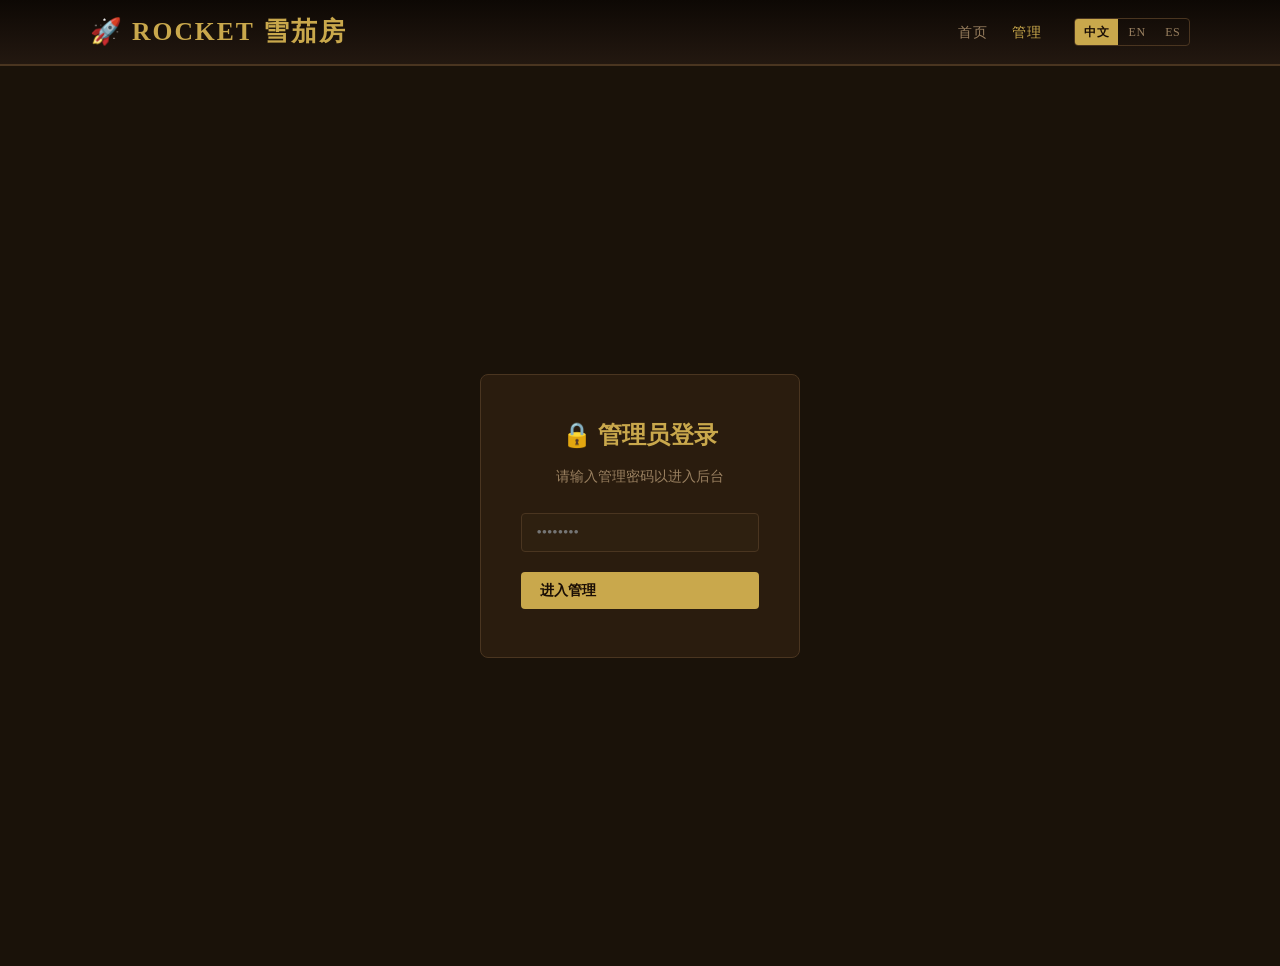
<file: admin.html>
<!DOCTYPE html>
<html lang="zh-CN">
<head>
  <meta charset="UTF-8">
  <meta name="viewport" content="width=device-width, initial-scale=1.0">
  <title>管理面板 — Rocket 雪茄房</title>
  <link rel="stylesheet" href="css/style.css">
</head>
<body>

<header>
  <div class="header-inner">
    <div class="logo"><span>🚀</span> <span data-i18n="site_name">Rocket 雪茄房</span></div>
    <nav>
      <a href="index.html" data-i18n="nav_home">首页</a>
      <a href="admin.html" class="active" data-i18n="nav_admin">管理</a>
      <div class="lang-switcher">
        <button class="lang-btn" data-lang="zh">中文</button>
        <button class="lang-btn" data-lang="en">EN</button>
        <button class="lang-btn" data-lang="es">ES</button>
      </div>
    </nav>
  </div>
</header>

<div class="password-screen" id="passwordScreen">
  <div class="password-box">
    <h2 data-i18n="pw_title">🔒 管理员登录</h2>
    <p data-i18n="pw_hint">请输入管理密码以进入后台</p>
    <div class="form-group">
      <input type="password" id="passwordInput" placeholder="••••••••" autocomplete="current-password">
    </div>
    <button class="btn btn-primary" style="width:100%" onclick="checkPassword()" data-i18n="pw_btn">进入管理</button>
    <div class="error" id="passwordError"></div>
  </div>
</div>

<div id="adminMain" style="display:none">
  <div class="admin-wrap">
    <div style="display:flex;align-items:center;justify-content:space-between;margin-bottom:1.5rem">
      <h2 data-i18n="admin_title">📋 文章管理</h2>
      <div style="display:flex;gap:0.75rem">
        <button class="btn btn-primary" onclick="openModal()" data-i18n="btn_add">＋ 添加雪茄</button>
        <button class="btn btn-secondary btn-sm" onclick="logout()" data-i18n="btn_logout">退出登录</button>
      </div>
    </div>
    <div class="admin-post-list" id="adminList"></div>
  </div>
</div>

<!-- 弹窗 -->
<div class="modal-overlay" id="modalOverlay" style="display:none" onclick="closeModalOnBg(event)">
  <div class="modal">
    <h3 id="modalTitle">添加新雪茄</h3>
    <input type="hidden" id="editId">

    <!-- 多语言内容标签 -->
    <div class="form-content-notice" data-i18n="form_content_notice">📝 以下字段可分三种语言填写</div>
    <div class="form-lang-tabs" id="formLangTabs">
      <button class="form-lang-tab active" data-form-lang="zh">🇨🇳 中文</button>
      <button class="form-lang-tab" data-form-lang="en">🇬🇧 English</button>
      <button class="form-lang-tab" data-form-lang="es">🇪🇸 Español</button>
    </div>

    <div class="form-group">
      <label data-i18n="lbl_art_title">标题 *</label>
      <input type="text" id="fTitle">
    </div>
    <div class="form-group">
      <label data-i18n="lbl_tags">标签（逗号分隔）</label>
      <input type="text" id="fTags">
    </div>
    <div class="form-group">
      <label data-i18n="lbl_body">雪茄简介 *</label>
      <textarea id="fBody" style="min-height:100px"></textarea>
    </div>
    <div class="form-group">
      <label data-i18n="lbl_notes">品鉴笔记</label>
      <textarea id="fNotes" style="min-height:130px"></textarea>
    </div>

    <hr style="border-color:var(--border);margin:1.25rem 0">

    <!-- 封面图片上传 -->
    <div class="form-group">
      <label data-i18n="lbl_cover">封面图片</label>
      <div class="upload-area" id="uploadArea" onclick="document.getElementById('fileInput').click()">
        <img id="coverPreview" style="display:none;width:100%;max-height:200px;object-fit:cover;border-radius:4px">
        <div id="uploadPlaceholder">
          <div style="font-size:2rem">📷</div>
          <div data-i18n="upload_btn" style="color:var(--gold);margin-top:0.5rem">上传照片</div>
          <div style="font-size:0.8rem;color:var(--text-muted);margin-top:0.25rem">点击选择图片</div>
        </div>
      </div>
      <input type="file" id="fileInput" accept="image/*" style="display:none">
      <div style="margin-top:0.5rem;font-size:0.8rem;color:var(--text-muted)" data-i18n="upload_or">或粘贴图片链接</div>
      <input type="text" id="fCover" placeholder="https://..." style="margin-top:0.4rem">
    </div>

    <!-- 共用字段 -->
    <div class="form-row">
      <div class="form-group">
        <label data-i18n="lbl_brand">品牌</label>
        <input type="text" id="fBrand" data-i18n-placeholder="ph_brand">
      </div>
      <div class="form-group">
        <label data-i18n="lbl_origin">产地</label>
        <input type="text" id="fOrigin" data-i18n-placeholder="ph_origin">
      </div>
    </div>
    <div class="form-row">
      <div class="form-group">
        <label data-i18n="lbl_vitola">茄型</label>
        <input type="text" id="fVitola" data-i18n-placeholder="ph_vitola">
      </div>
      <div class="form-group">
        <label data-i18n="lbl_strength">口感强度</label>
        <select id="fStrength">
          <option value="清淡" data-i18n="strength_light">清淡</option>
          <option value="中等" data-i18n="strength_medium" selected>中等</option>
          <option value="浓郁" data-i18n="strength_full">浓郁</option>
        </select>
      </div>
    </div>
    <div class="form-row">
      <div class="form-group">
        <label data-i18n="lbl_wrapper">茄衣</label>
        <input type="text" id="fWrapper" data-i18n-placeholder="ph_wrapper">
      </div>
      <div class="form-group">
        <label data-i18n="lbl_binder">茄套</label>
        <input type="text" id="fBinder" data-i18n-placeholder="ph_binder">
      </div>
    </div>
    <div class="form-row">
      <div class="form-group">
        <label data-i18n="lbl_filler">茄芯</label>
        <input type="text" id="fFiller" data-i18n-placeholder="ph_filler">
      </div>
      <div class="form-group">
        <label data-i18n="lbl_size">尺寸</label>
        <input type="text" id="fSize" data-i18n-placeholder="ph_size">
      </div>
    </div>
    <div class="form-row">
      <div class="form-group">
        <label data-i18n="lbl_price">价格</label>
        <input type="text" id="fPrice" data-i18n-placeholder="ph_price">
      </div>
      <div class="form-group">
        <label data-i18n="lbl_my_rating">博主评分 (0–100)</label>
        <input type="number" id="fMyRating" min="0" max="100" placeholder="0–100">
      </div>
    </div>

    <div class="form-actions">
      <button class="btn btn-primary" onclick="savePost()" data-i18n="btn_save">💾 保存</button>
      <button class="btn btn-secondary" onclick="closeModal()" data-i18n="btn_cancel">取消</button>
    </div>
  </div>
</div>

<div class="toast" id="toast"></div>
<script src="js/data.js"></script>
<script src="js/i18n.js"></script>
<script src="js/admin.js"></script>
</body>
</html>
</file>
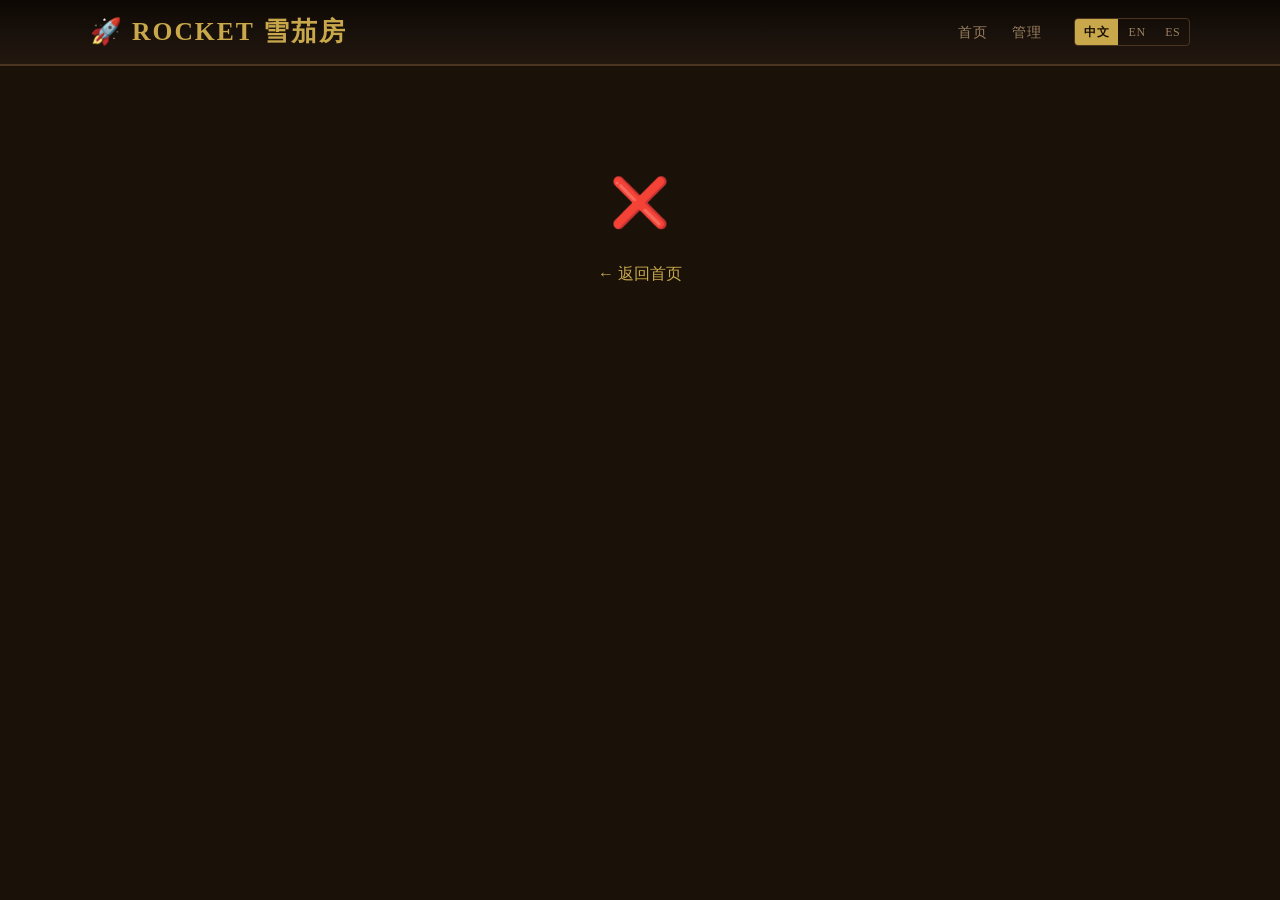
<file: post.html>
<!DOCTYPE html>
<html lang="zh-CN">
<head>
  <meta charset="UTF-8">
  <meta name="viewport" content="width=device-width, initial-scale=1.0">
  <title>Rocket 雪茄房</title>
  <link rel="stylesheet" href="css/style.css">
</head>
<body>

<header>
  <div class="header-inner">
    <div class="logo"><span>🚀</span> <span data-i18n="site_name">Rocket 雪茄房</span></div>
    <nav>
      <a href="index.html" data-i18n="nav_home">首页</a>
      <a href="admin.html" data-i18n="nav_admin">管理</a>
      <div class="lang-switcher">
        <button class="lang-btn" data-lang="zh">中文</button>
        <button class="lang-btn" data-lang="en">EN</button>
        <button class="lang-btn" data-lang="es">ES</button>
      </div>
    </nav>
  </div>
</header>

<div class="post-detail" id="postDetail">
  <div class="empty-state" style="padding-top:6rem">
    <div class="icon">⏳</div>
    <p>加载中...</p>
  </div>
</div>

<div class="toast" id="toast"></div>

<script src="js/data.js"></script>
<script src="js/i18n.js"></script>
<script src="js/post.js"></script>
</body>
</html>
</file>
<file: css/style.css>
:root {
  --bg: #1a1209;
  --bg2: #231810;
  --bg3: #2e2010;
  --card: #2a1c0e;
  --border: #4a3520;
  --gold: #c9a84c;
  --gold-light: #e8c97a;
  --text: #e8dcc8;
  --text-muted: #9a8060;
  --accent: #8b4513;
  --star-on: #c9a84c;
  --star-off: #4a3520;
  --danger: #c0392b;
  --success: #27ae60;
}

* { box-sizing: border-box; margin: 0; padding: 0; }

body {
  background: var(--bg);
  color: var(--text);
  font-family: 'Georgia', 'Times New Roman', serif;
  min-height: 100vh;
  line-height: 1.7;
}

a { color: var(--gold); text-decoration: none; }
a:hover { color: var(--gold-light); }

/* ── Header ── */
header {
  background: linear-gradient(180deg, #0d0804 0%, var(--bg2) 100%);
  border-bottom: 2px solid var(--border);
  padding: 0 2rem;
  position: sticky;
  top: 0;
  z-index: 100;
}

.header-inner {
  max-width: 1100px;
  margin: 0 auto;
  display: flex;
  align-items: center;
  justify-content: space-between;
  height: 64px;
}

.logo {
  font-size: 1.5rem;
  color: var(--gold);
  letter-spacing: 2px;
  font-weight: bold;
  text-transform: uppercase;
  display: flex;
  align-items: center;
  gap: 0.5rem;
}

.logo span { font-size: 1.6rem; }

nav { display: flex; gap: 1.5rem; align-items: center; }

nav a {
  color: var(--text-muted);
  font-size: 0.9rem;
  letter-spacing: 1px;
  text-transform: uppercase;
  transition: color 0.2s;
}
nav a:hover, nav a.active { color: var(--gold); }

/* ── Layout ── */
.container {
  max-width: 1100px;
  margin: 0 auto;
  padding: 2rem;
}

/* ── Hero banner ── */
.hero {
  text-align: center;
  padding: 3rem 2rem 2rem;
  background: linear-gradient(180deg, var(--bg2) 0%, var(--bg) 100%);
  border-bottom: 1px solid var(--border);
}

.hero h1 {
  font-size: 2.5rem;
  color: var(--gold);
  letter-spacing: 4px;
  text-transform: uppercase;
  margin-bottom: 0.5rem;
}

.hero p { color: var(--text-muted); font-size: 1rem; }

/* ── Filter bar ── */
.filter-bar {
  display: flex;
  gap: 0.75rem;
  flex-wrap: wrap;
  align-items: center;
  margin: 1.5rem 0;
}

.filter-bar input {
  flex: 1;
  min-width: 200px;
  padding: 0.5rem 1rem;
  background: var(--card);
  border: 1px solid var(--border);
  color: var(--text);
  border-radius: 4px;
  font-size: 0.9rem;
}

.filter-bar input:focus { outline: none; border-color: var(--gold); }

.filter-bar select {
  padding: 0.5rem 1rem;
  background: var(--card);
  border: 1px solid var(--border);
  color: var(--text);
  border-radius: 4px;
  font-size: 0.9rem;
  cursor: pointer;
}

.filter-bar select:focus { outline: none; border-color: var(--gold); }

/* ── Upload area ── */
.upload-area {
  border: 2px dashed var(--border);
  border-radius: 8px;
  padding: 1.5rem;
  text-align: center;
  cursor: pointer;
  transition: border-color 0.2s;
  min-height: 100px;
  display: flex;
  align-items: center;
  justify-content: center;
  flex-direction: column;
}
.upload-area:hover { border-color: var(--gold); }

/* ── Post grid ── */
.post-grid {
  display: grid;
  grid-template-columns: repeat(auto-fill, minmax(320px, 1fr));
  gap: 1.5rem;
  margin-top: 1rem;
}

.post-card {
  background: var(--card);
  border: 1px solid var(--border);
  border-radius: 8px;
  overflow: hidden;
  transition: transform 0.2s, box-shadow 0.2s;
  cursor: pointer;
}

.post-card:hover {
  transform: translateY(-4px);
  box-shadow: 0 8px 24px rgba(0,0,0,0.5);
  border-color: var(--gold);
}

/* Card score badge */
.cover-wrap { position: relative; }
.card-score {
  position: absolute;
  top: 8px;
  right: 8px;
  background: rgba(0,0,0,0.75);
  border: 1px solid currentColor;
  border-radius: 6px;
  font-size: 1.1rem;
  font-weight: bold;
  width: 44px;
  height: 44px;
  display: flex;
  align-items: center;
  justify-content: center;
}

.post-card .cover {
  width: 100%;
  height: 180px;
  object-fit: cover;
  display: block;
  background: var(--bg3);
}

.post-card .cover-placeholder {
  width: 100%;
  height: 180px;
  background: linear-gradient(135deg, var(--bg3) 0%, var(--accent) 100%);
  display: flex;
  align-items: center;
  justify-content: center;
  font-size: 3rem;
}

.post-card .card-body { padding: 1.2rem; }

.post-card h2 {
  font-size: 1.1rem;
  color: var(--gold-light);
  margin-bottom: 0.5rem;
  line-height: 1.4;
}

.post-card .meta {
  font-size: 0.8rem;
  color: var(--text-muted);
  margin-bottom: 0.75rem;
  display: flex;
  gap: 1rem;
}

.post-card .excerpt {
  font-size: 0.88rem;
  color: var(--text-muted);
  margin-bottom: 1rem;
  display: -webkit-box;
  -webkit-line-clamp: 3;
  -webkit-box-orient: vertical;
  overflow: hidden;
}

.tags { display: flex; gap: 0.4rem; flex-wrap: wrap; margin-bottom: 0.75rem; }

.tag {
  background: var(--bg3);
  border: 1px solid var(--border);
  color: var(--text-muted);
  font-size: 0.75rem;
  padding: 0.15rem 0.5rem;
  border-radius: 99px;
}

/* ── Stars ── */
.stars { display: inline-flex; gap: 2px; }

.stars .star {
  color: var(--star-off);
  font-size: 1rem;
  cursor: default;
}

.stars .star.on { color: var(--star-on); }

.stars.interactive .star {
  cursor: pointer;
  transition: color 0.1s, transform 0.1s;
}

.stars.interactive .star:hover { transform: scale(1.2); }

.rating-row {
  display: flex;
  align-items: center;
  gap: 0.5rem;
  font-size: 0.85rem;
  color: var(--text-muted);
}

/* ── Strength badge ── */
.strength {
  display: inline-block;
  padding: 0.1rem 0.5rem;
  border-radius: 4px;
  font-size: 0.75rem;
  font-weight: bold;
}
.strength-清淡 { background: #1a3a1a; color: #6dbf67; }
.strength-中等 { background: #3a2a10; color: #c9a84c; }
.strength-浓郁 { background: #3a1010; color: #e07060; }

/* ── Post detail page ── */
.post-detail { max-width: 860px; margin: 0 auto; padding: 2rem; }

.back-link {
  display: inline-flex;
  align-items: center;
  gap: 0.4rem;
  color: var(--text-muted);
  font-size: 0.9rem;
  margin-bottom: 1.5rem;
  transition: color 0.2s;
}
.back-link:hover { color: var(--gold); }

.cover-full {
  width: 100%;
  max-height: 420px;
  object-fit: cover;
  border-radius: 8px;
  margin-bottom: 1.75rem;
  border: 1px solid var(--border);
  display: block;
}

.post-header {
  display: flex;
  align-items: flex-start;
  justify-content: space-between;
  gap: 1.5rem;
  margin-bottom: 1.75rem;
}

.post-header-text { flex: 1; }

.post-brand-line {
  font-size: 0.85rem;
  color: var(--text-muted);
  text-transform: uppercase;
  letter-spacing: 2px;
  margin-bottom: 0.5rem;
  display: flex;
  align-items: center;
  gap: 0.5rem;
}

.vitola-tag {
  background: var(--bg3);
  border: 1px solid var(--border);
  color: var(--gold);
  font-size: 0.75rem;
  padding: 0.1rem 0.5rem;
  border-radius: 4px;
  letter-spacing: 0;
  text-transform: none;
}

.post-detail h1, .post-header h1 {
  font-size: 1.9rem;
  color: var(--gold-light);
  line-height: 1.3;
}

/* ── My score badge ── */
.my-score-badge {
  text-align: center;
  background: var(--card);
  border: 2px solid var(--border);
  border-radius: 8px;
  padding: 1rem 1.25rem;
  flex-shrink: 0;
  min-width: 90px;
}

.score-number {
  font-size: 2.5rem;
  font-weight: bold;
  line-height: 1;
}

.score-label {
  font-size: 0.7rem;
  color: var(--text-muted);
  text-transform: uppercase;
  letter-spacing: 1px;
  margin-top: 0.35rem;
}

/* ── Spec grid ── */
.spec-grid {
  display: grid;
  grid-template-columns: repeat(auto-fill, minmax(180px, 1fr));
  gap: 0;
  border: 1px solid var(--border);
  border-radius: 8px;
  overflow: hidden;
  margin-bottom: 2.5rem;
}

.spec-item {
  padding: 0.85rem 1.1rem;
  border-right: 1px solid var(--border);
  border-bottom: 1px solid var(--border);
}

.spec-label {
  font-size: 0.7rem;
  color: var(--text-muted);
  text-transform: uppercase;
  letter-spacing: 1px;
  margin-bottom: 0.3rem;
}

.spec-value { font-size: 0.92rem; color: var(--text); }

/* ── Content sections ── */
.content-section { margin-bottom: 2.5rem; }

.section-title {
  font-size: 0.8rem;
  text-transform: uppercase;
  letter-spacing: 2px;
  color: var(--gold);
  border-bottom: 1px solid var(--border);
  padding-bottom: 0.5rem;
  margin-bottom: 1.25rem;
}

.post-body {
  font-size: 1.02rem;
  line-height: 1.9;
  color: var(--text);
  white-space: pre-wrap;
}

.tasting-notes {
  background: var(--card);
  border-left: 3px solid var(--gold);
  padding: 1.25rem 1.5rem;
  border-radius: 0 6px 6px 0;
}

/* ── Rating widget ── */
.rating-widget {
  background: var(--card);
  border: 1px solid var(--gold);
  border-radius: 8px;
  padding: 1.5rem;
  text-align: center;
  margin-bottom: 3rem;
}

.rating-widget h3 {
  color: var(--gold);
  margin-bottom: 1rem;
  font-size: 1.1rem;
  letter-spacing: 1px;
}

.rating-widget .big-stars .star { font-size: 2rem; }
.rating-widget .hint { font-size: 0.85rem; color: var(--text-muted); margin-top: 0.75rem; }
.rating-widget .voted-msg { color: var(--gold); font-size: 0.95rem; margin-top: 0.75rem; }
.rating-widget .stats { color: var(--text-muted); font-size: 0.9rem; margin-top: 0.5rem; }

/* ── Admin ── */
.admin-wrap { max-width: 960px; margin: 2rem auto; padding: 0 2rem; }

.admin-wrap h2 {
  color: var(--gold);
  font-size: 1.4rem;
  margin-bottom: 1.5rem;
  letter-spacing: 2px;
  text-transform: uppercase;
  border-bottom: 1px solid var(--border);
  padding-bottom: 0.5rem;
}

.btn {
  display: inline-flex;
  align-items: center;
  gap: 0.4rem;
  padding: 0.55rem 1.2rem;
  border-radius: 4px;
  font-size: 0.9rem;
  cursor: pointer;
  border: none;
  font-family: inherit;
  transition: opacity 0.2s, transform 0.1s;
}
.btn:hover { opacity: 0.85; transform: translateY(-1px); }
.btn:active { transform: translateY(0); }

.btn-primary { background: var(--gold); color: #1a0e05; font-weight: bold; }
.btn-secondary { background: var(--bg3); color: var(--text); border: 1px solid var(--border); }
.btn-danger { background: var(--danger); color: #fff; }
.btn-sm { padding: 0.35rem 0.75rem; font-size: 0.82rem; }

/* ── Form ── */
.form-group { margin-bottom: 1.25rem; }

.form-group label {
  display: block;
  font-size: 0.85rem;
  color: var(--text-muted);
  text-transform: uppercase;
  letter-spacing: 1px;
  margin-bottom: 0.4rem;
}

.form-group input,
.form-group textarea,
.form-group select {
  width: 100%;
  padding: 0.6rem 0.9rem;
  background: var(--bg3);
  border: 1px solid var(--border);
  color: var(--text);
  border-radius: 4px;
  font-size: 0.95rem;
  font-family: inherit;
  transition: border-color 0.2s;
}

.form-group input:focus,
.form-group textarea:focus,
.form-group select:focus {
  outline: none;
  border-color: var(--gold);
}

.form-group textarea { min-height: 180px; resize: vertical; }

.form-row { display: grid; grid-template-columns: 1fr 1fr; gap: 1rem; }

.form-actions { display: flex; gap: 0.75rem; margin-top: 1.5rem; }

/* ── Admin post list ── */
.admin-post-list { margin-top: 1rem; }

.admin-post-item {
  background: var(--card);
  border: 1px solid var(--border);
  border-radius: 6px;
  padding: 1rem 1.25rem;
  margin-bottom: 0.75rem;
  display: flex;
  align-items: center;
  justify-content: space-between;
  gap: 1rem;
}

.admin-post-item .item-title {
  font-size: 1rem;
  color: var(--gold-light);
  flex: 1;
}

.admin-post-item .item-meta {
  font-size: 0.8rem;
  color: var(--text-muted);
}

.item-actions { display: flex; gap: 0.5rem; }

/* ── Modal / Overlay ── */
.modal-overlay {
  position: fixed;
  inset: 0;
  background: rgba(0,0,0,0.8);
  z-index: 200;
  display: flex;
  align-items: flex-start;
  justify-content: center;
  padding: 2rem 1rem;
  overflow-y: auto;
}

.modal {
  background: var(--bg2);
  border: 1px solid var(--border);
  border-radius: 8px;
  width: 100%;
  max-width: 680px;
  padding: 2rem;
}

.modal h3 {
  color: var(--gold);
  margin-bottom: 1.5rem;
  font-size: 1.2rem;
  letter-spacing: 1px;
}

/* ── Password screen ── */
.password-screen {
  min-height: 100vh;
  display: flex;
  align-items: center;
  justify-content: center;
}

.password-box {
  background: var(--card);
  border: 1px solid var(--border);
  border-radius: 8px;
  padding: 2.5rem;
  width: 320px;
  text-align: center;
}

.password-box h2 { color: var(--gold); margin-bottom: 0.5rem; }
.password-box p { color: var(--text-muted); font-size: 0.9rem; margin-bottom: 1.5rem; }
.password-box .error { color: #e07060; font-size: 0.85rem; margin-top: 0.5rem; }

/* ── Empty state ── */
.empty-state {
  text-align: center;
  padding: 4rem 2rem;
  color: var(--text-muted);
}
.empty-state .icon { font-size: 3rem; margin-bottom: 1rem; }
.empty-state p { font-size: 1rem; }

/* ── Toast ── */
.toast {
  position: fixed;
  bottom: 2rem;
  right: 2rem;
  background: var(--card);
  border: 1px solid var(--gold);
  color: var(--text);
  padding: 0.75rem 1.25rem;
  border-radius: 6px;
  font-size: 0.9rem;
  z-index: 999;
  opacity: 0;
  transform: translateY(8px);
  transition: opacity 0.3s, transform 0.3s;
  pointer-events: none;
}
.toast.show { opacity: 1; transform: translateY(0); }

/* ── Form content language tabs ── */
.form-content-notice {
  font-size: 0.8rem;
  color: var(--text-muted);
  margin-bottom: 0.5rem;
}

.form-lang-tabs {
  display: flex;
  gap: 0;
  margin-bottom: 1.25rem;
  border: 1px solid var(--border);
  border-radius: 6px;
  overflow: hidden;
}

.form-lang-tab {
  flex: 1;
  background: var(--bg3);
  border: none;
  color: var(--text-muted);
  font-size: 0.88rem;
  padding: 0.55rem 0.5rem;
  cursor: pointer;
  font-family: inherit;
  transition: background 0.15s, color 0.15s;
  border-right: 1px solid var(--border);
}
.form-lang-tab:last-child { border-right: none; }
.form-lang-tab:hover { background: var(--bg2); color: var(--text); }
.form-lang-tab.active { background: var(--gold); color: #1a0e05; font-weight: bold; }

/* ── Lang switcher ── */
.lang-switcher {
  display: flex;
  gap: 2px;
  margin-left: 0.5rem;
  border: 1px solid var(--border);
  border-radius: 4px;
  overflow: hidden;
}

.lang-btn {
  background: transparent;
  border: none;
  color: var(--text-muted);
  font-size: 0.75rem;
  padding: 0.3rem 0.55rem;
  cursor: pointer;
  font-family: inherit;
  letter-spacing: 0.5px;
  transition: background 0.15s, color 0.15s;
}

.lang-btn:hover { background: var(--bg3); color: var(--text); }
.lang-btn.active { background: var(--gold); color: #1a0e05; font-weight: bold; }

/* ── Responsive ── */
@media (max-width: 640px) {
  .hero h1 { font-size: 1.6rem; }
  .post-grid { grid-template-columns: 1fr; }
  .form-row { grid-template-columns: 1fr; }
  .info-panel { grid-template-columns: 1fr 1fr; }
}
</file>
